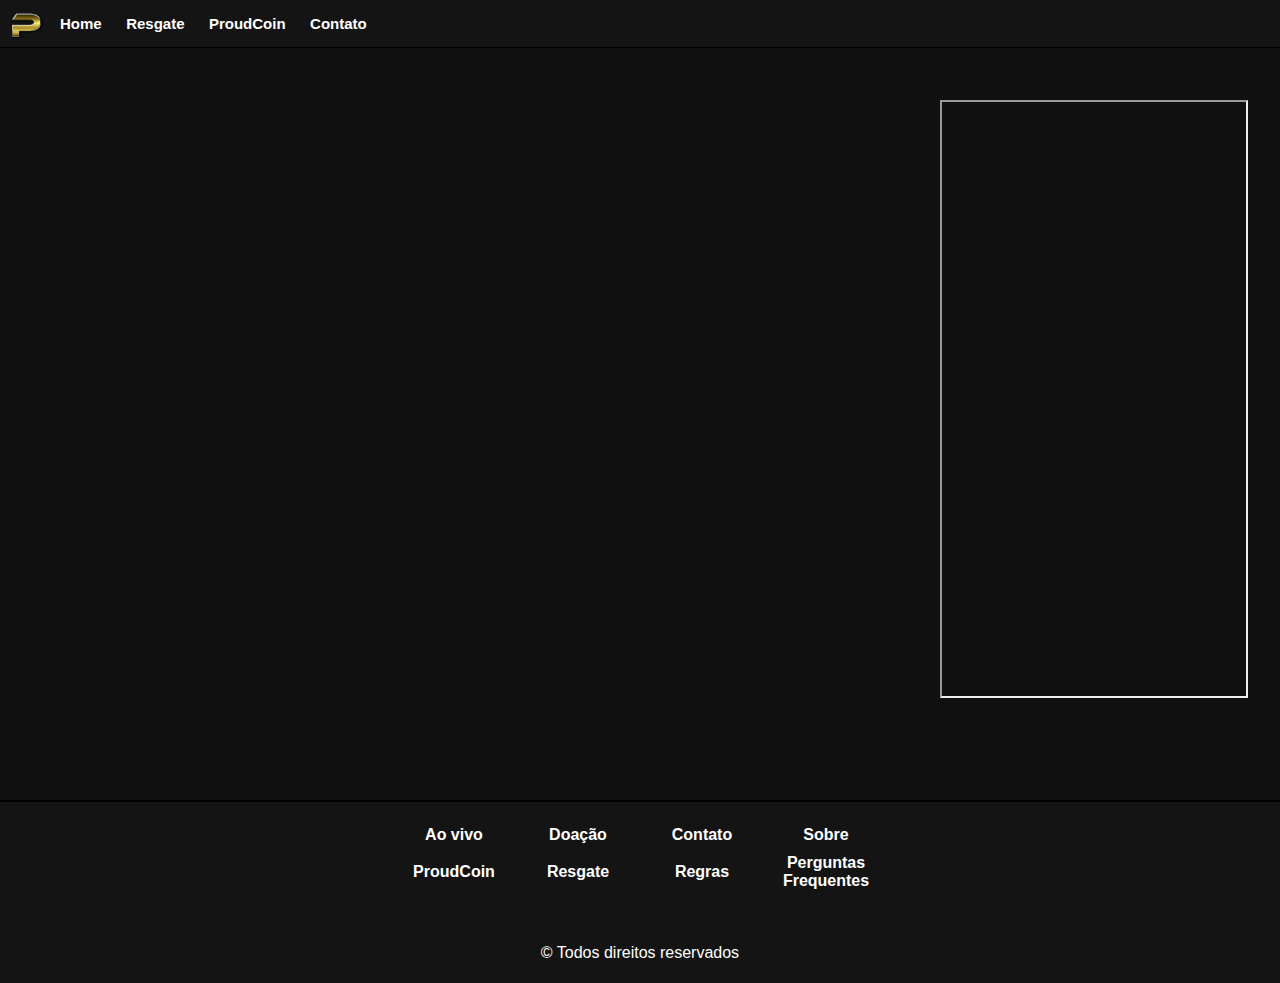
<file: index.html>
<!DOCTYPE html>
<html>
<head>
	<meta charset="utf-8">
	<title>ProudStream</title>
	<link rel="stylesheet" type="text/css" href="styles/style.css">
	<link rel="stylesheet" type="text/css" href="styles/normalize.css">
	<link rel="icon" type="imagem/png" href="Imagens/ProudCoin.png">
</head>
<body>
	<div id="menu">
		<ul id="botoes">
			<li><a href="index.html"><img id="logo" src="Imagens/ProudCoin.png"></a></li>
			<li><a href="index.html">Home</a></li>
			<li><a href="resgate.html">Resgate</a></li>
			<li><a href="proudcoin.html">ProudCoin</a></li>
			<li><a href="">Contato</a></li>
		</ul>
	</div>
	<div id="stream">
		<div id="player">
			<iframe src="https://player.twitch.tv/?channel=proudss&parent=wagprojects.github.io" 
				frameborder="0" 
				allowfullscreen="true" 
				scrolling="no" 
				width="74%" 
				height="100%" 
				style="float:left">
			</iframe>
			<iframe
			  id="twitch_chat_embed"
			  src="https://www.twitch.tv/embed/proudss/chat?parent=wagprojects.github.io"
			  height="99%"
			  width="25%" 
			  style="float:right">
			</iframe>
		</div>
	</div>
	<div id="rodape">
		<table>
			<tbody>
				<tr>
					<td><a href="http://twitch.tv/proudss" target="_blank">Ao vivo</a></td>
					<td>Doação</td>
					<td>Contato</td>
					<td>Sobre</td>
				</tr>
				<tr>
					<td><a href="proudcoin.html">ProudCoin</a></td>
					<td>Resgate</td>
					<td>Regras</td>
					<td><a href="perguntas.html">Perguntas Frequentes</a></td>
				</tr>
			</tbody>
		</table>
		<p style="margin-top: 50px">&#169; Todos direitos reservados</p>
	</div>
</body>
</html>
</file>
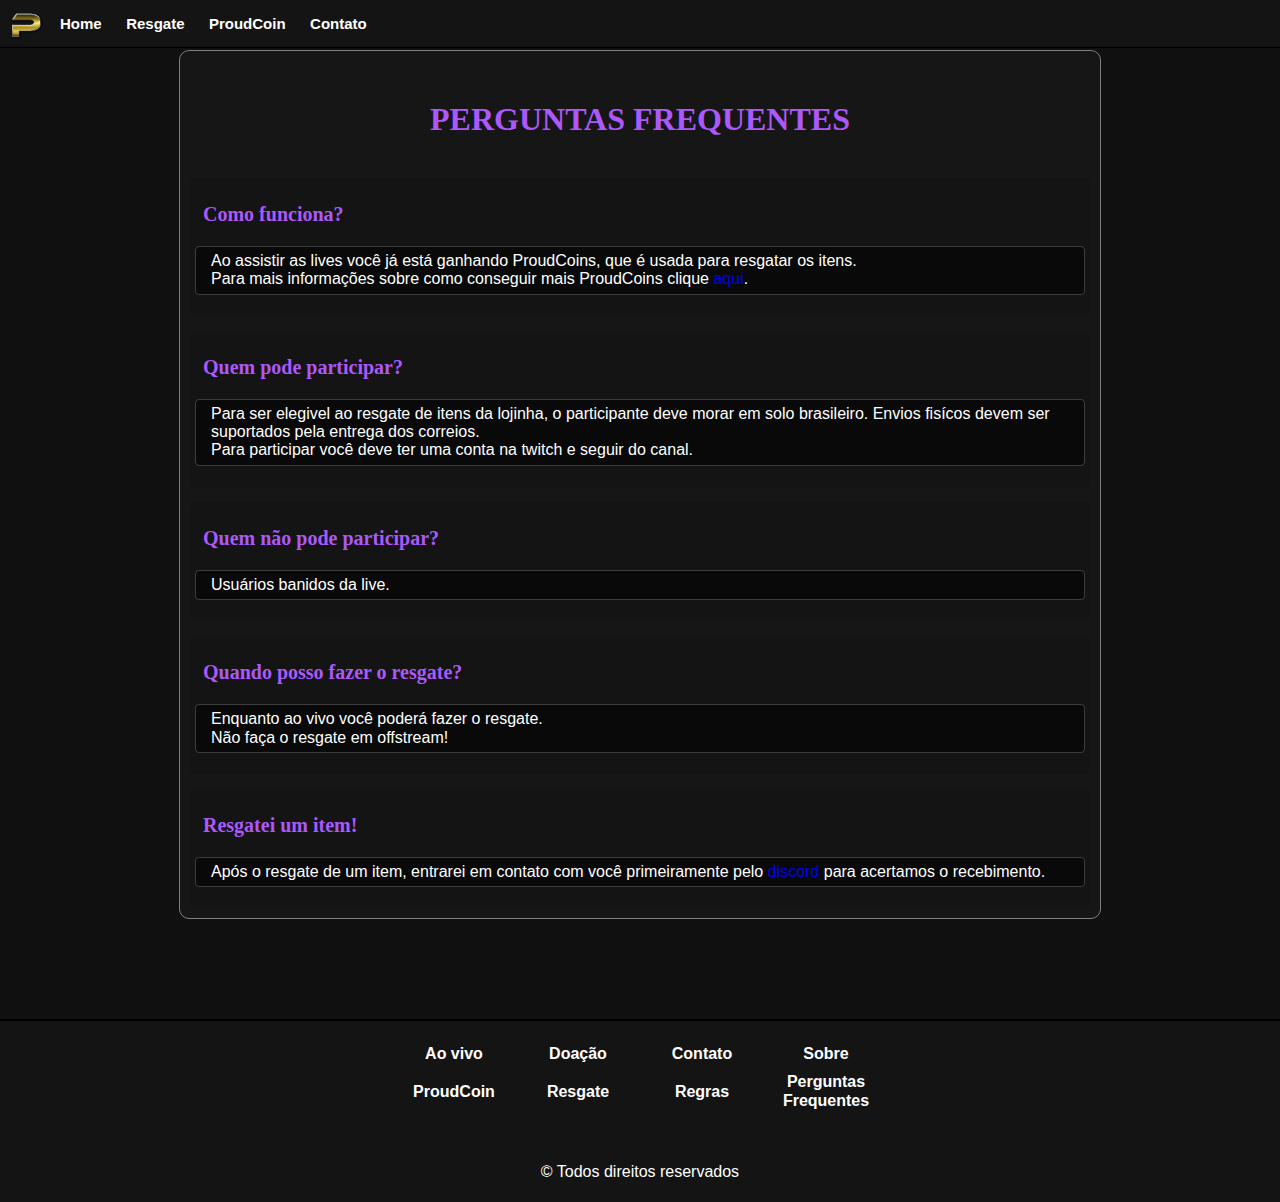
<file: perguntas.html>
<!DOCTYPE html>
<html>
<head>
	<meta charset="utf-8">
	<title>ProudStream</title>
	<link rel="stylesheet" type="text/css" href="styles/style.css">
	<link rel="stylesheet" type="text/css" href="styles/normalize.css">
	<link rel="icon" type="imagem/png" href="Imagens/ProudCoin.png">
</head>
<body id="principal">
	<div id="menu">
		<ul id="botoes">
			<li><a href="index.html"><img id="logo" src="Imagens/ProudCoin.png"></a></li>
			<li><a href="index.html">Home</a></li>
			<li><a href="resgate.html">Resgate</a></li>
			<li><a href="proudcoin.html">ProudCoin</a></li>
			<li><a href="">Contato</a></li>
		</ul>
	</div>
	<div id="conteudo">
		<h1>PERGUNTAS FREQUENTES</h1>
		<div class="pergunta">
			<h3>Como funciona?</h3>
			<p class="resposta">Ao assistir as lives você já está ganhando ProudCoins, que é usada para resgatar os itens.<br/>Para mais informações sobre como conseguir mais ProudCoins clique <a href="proudcoin.html" target="_blank">aqui</a>.</p>
		</div>
		<div class="pergunta">
			<h3>Quem pode participar?</h3>
			<p class="resposta">Para ser elegivel ao resgate de itens da lojinha, o participante deve morar em solo brasileiro. Envios fisícos devem ser suportados pela entrega dos correios.<br/>Para participar você deve ter uma conta na twitch e seguir do canal.</p>
		</div>
		<div class="pergunta">
			<h3>Quem não pode participar?</h3>
			<p class="resposta">Usuários banidos da live.</p>
		</div>
		<div class="pergunta">
			<h3>Quando posso fazer o resgate?</h3>
			<p class="resposta">Enquanto ao vivo você poderá fazer o resgate.<br/>Não faça o resgate em offstream!</p>
		</div>
		<div class="pergunta">
			<h3>Resgatei um item!</h3>
			<p class="resposta">Após o resgate de um item, entrarei em contato com você primeiramente pelo <a href="https://discord.com/invite/HEVuMjx" target="_blank">discord</a> para acertamos o recebimento.</p>
		</div>
	</div>
	<div id="rodape">
		<table>
			<tbody>
				<tr>
					<td><a href="http://twitch.tv/proudss" target="_blank">Ao vivo</a></td>
					<td>Doação</td>
					<td>Contato</td>
					<td>Sobre</td>
				</tr>
				<tr>
					<td><a href="proudcoin.html">ProudCoin</a></td>
					<td>Resgate</td>
					<td>Regras</td>
					<td><a href="perguntas.html">Perguntas Frequentes</a></td>
				</tr>
			</tbody>
		</table>
		<p style="margin-top: 50px">&#169; Todos direitos reservados</p>
	</div>
</body>
</html>
</file>
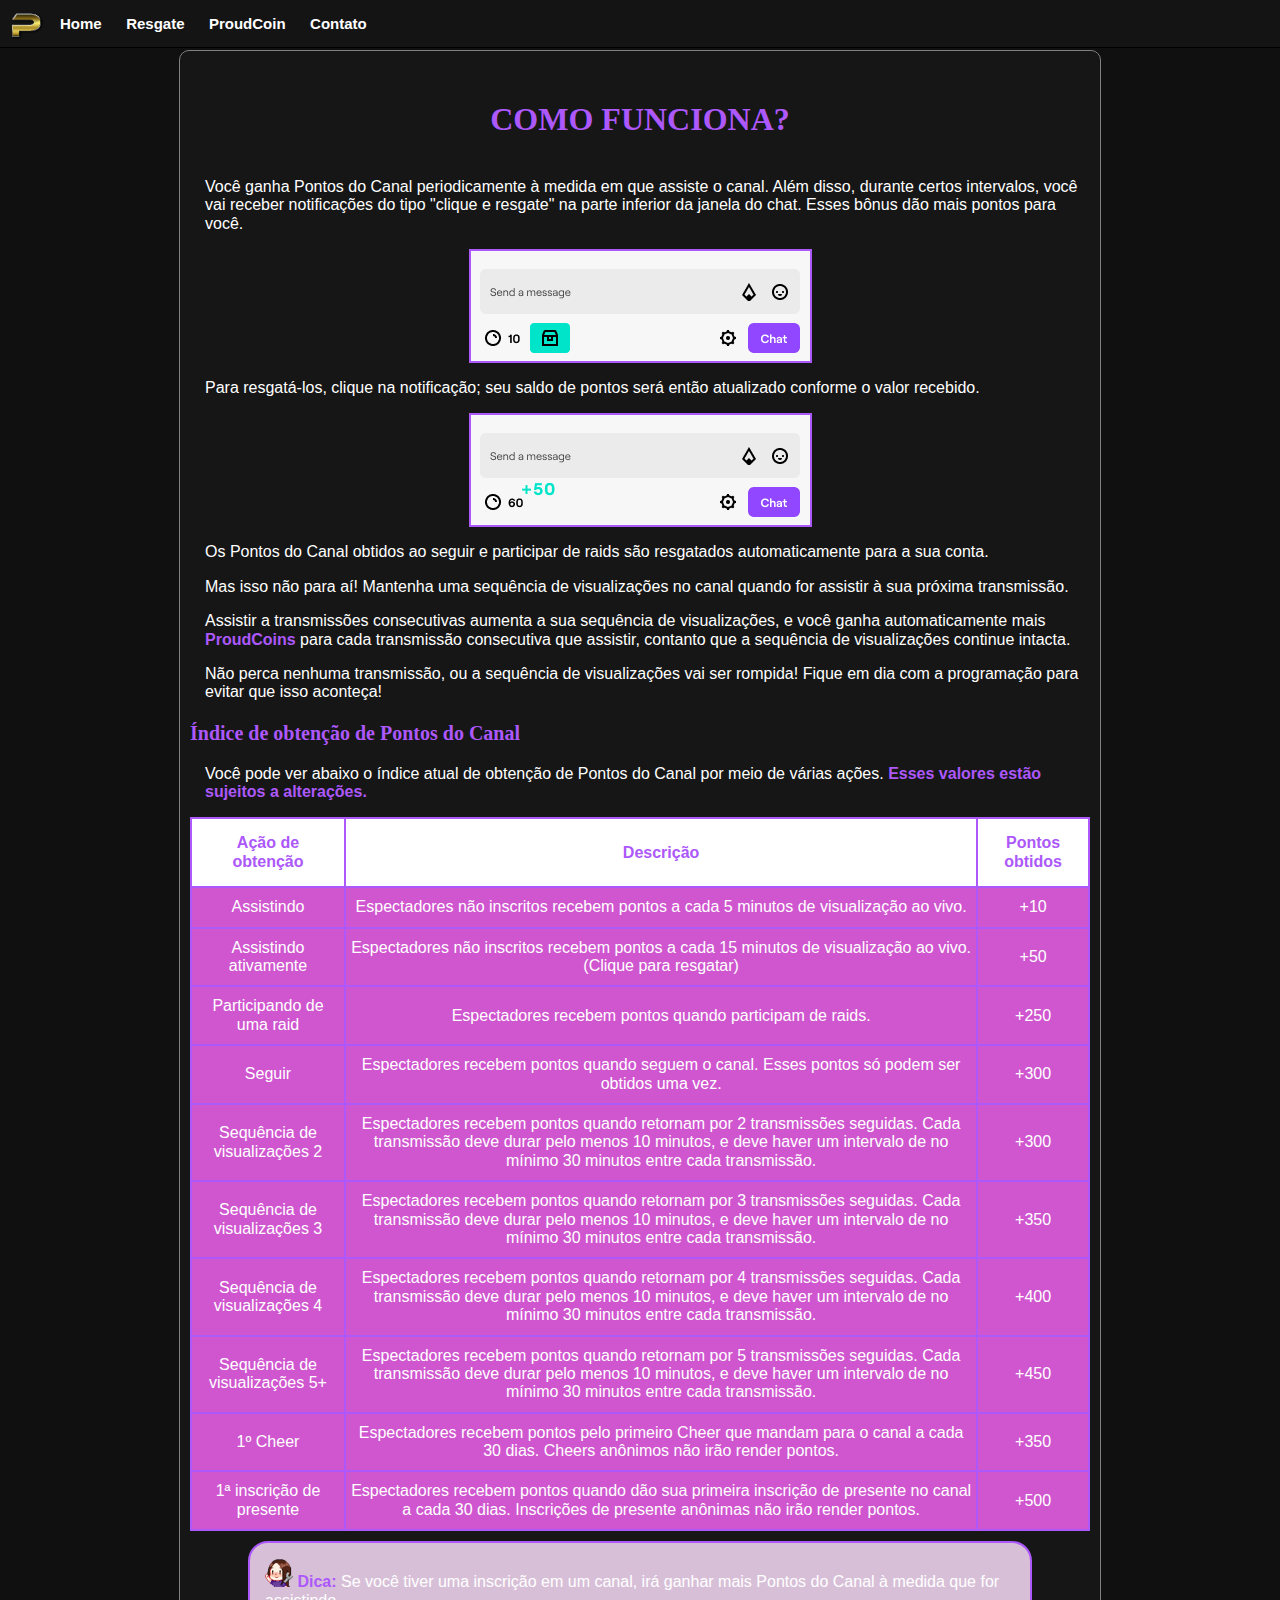
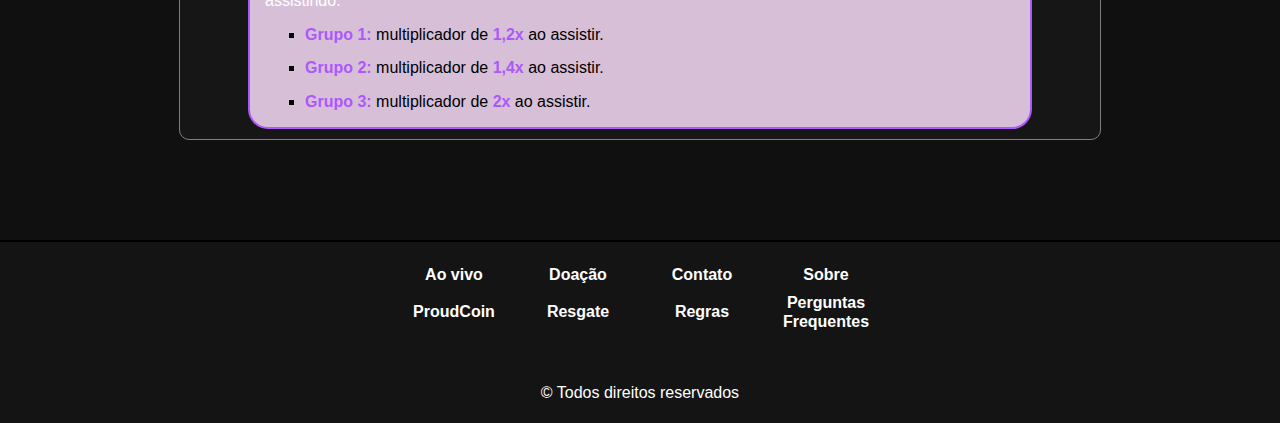
<file: proudcoin.html>
<!DOCTYPE html>
<html>
<head>
	<meta charset="utf-8">
	<title>ProudStream</title>
	<link rel="stylesheet" type="text/css" href="styles/style.css">
	<link rel="stylesheet" type="text/css" href="styles/normalize.css">
	<link rel="icon" type="imagem/png" href="Imagens/ProudCoin.png">
</head>
<body id="principal">
	<div id="menu">
		<ul id="botoes">
			<li><a href="index.html"><img id="logo" src="Imagens/ProudCoin.png"></a></li>
			<li><a href="index.html">Home</a></li>
			<li><a href="resgate.html">Resgate</a></li>
			<li><a href="proudcoin.html">ProudCoin</a></li>
			<li><a href="">Contato</a></li>
		</ul>
	</div>
	<div id="conteudo">
		<h1>COMO FUNCIONA?</h1>
		<p>Você ganha Pontos do Canal periodicamente à medida em que assiste o canal. Além disso, durante certos intervalos, você vai receber notificações do tipo "clique e resgate" na parte inferior da janela do chat. Esses bônus dão mais pontos para você.</p>
		<img src="Imagens/coin.png" class="img-centro" />
		<p>Para resgatá-los, clique na notificação; seu saldo de pontos será então atualizado conforme o valor recebido.</p>
		<img src="Imagens/coin+50.png" class="img-centro" />
		<p>Os Pontos do Canal obtidos ao seguir e participar de raids são resgatados automaticamente para a sua conta.</p>
		<p>Mas isso não para aí! Mantenha uma sequência de visualizações no canal quando for assistir à sua próxima transmissão.</p>
		<p>Assistir a transmissões consecutivas aumenta a sua sequência de visualizações, e você ganha automaticamente mais <b>ProudCoins</b> para cada transmissão consecutiva que assistir, contanto que a sequência de visualizações continue intacta.</p>
		<p>Não perca nenhuma transmissão, ou a sequência de visualizações vai ser rompida! Fique em dia com a programação para evitar que isso aconteça!</p>
		<h3>Índice de obtenção de Pontos do Canal</h3>
		<p>Você pode ver abaixo o índice atual de obtenção de Pontos do Canal por meio de várias ações. <b>Esses valores estão sujeitos a alterações.</b></p>
		<table>
			<thead>
				<tr>
					<th><b>Ação de obtenção</b></th>
					<th><b>Descrição</b></th>
					<th><b>Pontos obtidos</b></th>
				</tr>
			</thead>
			<tbody>
				<tr>
					<td>Assistindo</td>
					<td>Espectadores não inscritos recebem pontos a cada 5 minutos de visualização ao vivo.</td>
					<td>+10</td>
				</tr>
				<tr>
					<td>Assistindo ativamente</td>
					<td>Espectadores não inscritos recebem pontos a cada 15 minutos de visualização ao vivo. (Clique para resgatar)</td>
					<td>+50</td>
				</tr>
				<tr>
					<td>Participando de uma raid</td>
					<td>Espectadores recebem pontos quando participam de raids.</td>
					<td>+250</td>
				</tr>
				<tr>
					<td>Seguir</td>
					<td>Espectadores recebem pontos quando seguem o canal. Esses pontos só podem ser obtidos uma vez.</td>
					<td>+300</td>
				</tr>
				<tr>
					<td>Sequência de visualizações 2</td>
					<td>Espectadores recebem pontos quando retornam por 2 transmissões seguidas. Cada transmissão deve durar pelo menos 10 minutos, e deve haver um intervalo de no mínimo 30 minutos entre cada transmissão.</td>
					<td>+300</td>
				</tr>
				<tr>
					<td>Sequência de visualizações 3</td>
					<td>Espectadores recebem pontos quando retornam por 3 transmissões seguidas. Cada transmissão deve durar pelo menos 10 minutos, e deve haver um intervalo de no mínimo 30 minutos entre cada transmissão.</td>
					<td>+350</td>
				</tr>
				<tr>
					<td>Sequência de visualizações 4</td>
					<td>Espectadores recebem pontos quando retornam por 4 transmissões seguidas. Cada transmissão deve durar pelo menos 10 minutos, e deve haver um intervalo de no mínimo 30 minutos entre cada transmissão.</td>
					<td>+400</td>
				</tr>
				<tr>
					<td>Sequência de visualizações 5+</td>
					<td>Espectadores recebem pontos quando retornam por 5 transmissões seguidas. Cada transmissão deve durar pelo menos 10 minutos, e deve haver um intervalo de no mínimo 30 minutos entre cada transmissão.</td>
					<td>+450</td>
				</tr>
				<tr>
					<td>1º Cheer</td>
					<td>Espectadores recebem pontos pelo primeiro Cheer que mandam para o canal a cada 30 dias. Cheers anônimos não irão render pontos.</td>
					<td>+350</td>
				</tr>
				<tr>
					<td>1ª inscrição de presente</td>
					<td>Espectadores recebem pontos quando dão sua primeira inscrição de presente no canal a cada 30 dias. Inscrições de presente anônimas não irão render pontos.</td>
					<td>+500</td>
				</tr>
			</tbody>
		</table>
		<div class="dica"> 
			<p><img src="Imagens/oh.png" /> <b>Dica:</b> Se você tiver uma inscrição em um canal, irá ganhar mais Pontos do Canal à medida que for assistindo.</p>
			<ul type="square">
				<li><b>Grupo 1:</b> multiplicador de <b>1,2x</b> ao assistir.</li>
				<li><b>Grupo 2:</b> multiplicador de <b>1,4x</b> ao assistir.</li>
				<li><b>Grupo 3:</b> multiplicador de <b>2x</b> ao assistir.</li>
			</ul>
		</div>
	</div>
	<div id="rodape">
		<table>
			<tbody>
				<tr>
					<td><a href="http://twitch.tv/proudss" target="_blank">Ao vivo</a></td>
					<td>Doação</td>
					<td>Contato</td>
					<td>Sobre</td>
				</tr>
				<tr>
					<td><a href="proudcoin.html">ProudCoin</a></td>
					<td>Resgate</td>
					<td>Regras</td>
					<td><a href="perguntas.html">Perguntas Frequentes</a></td>
				</tr>
			</tbody>
		</table>
		<p style="margin-top: 50px">&#169; Todos direitos reservados</p>
	</div>
</body>
</html>
</file>
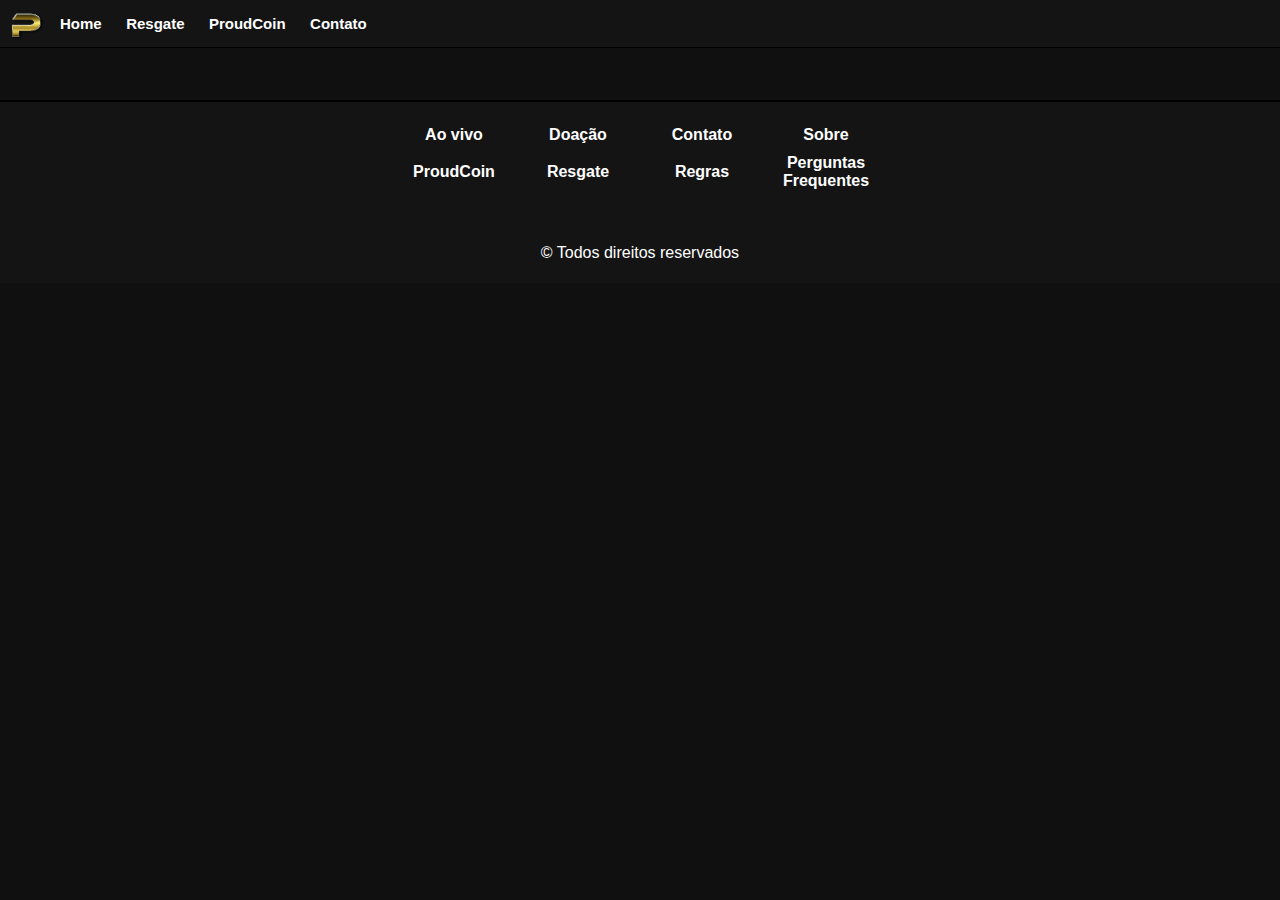
<file: resgate.html>
<!DOCTYPE html>
<html>
<head>
	<meta charset="utf-8">
	<title>ProudStream</title>
	<link rel="stylesheet" type="text/css" href="styles/style.css">
	<link rel="stylesheet" type="text/css" href="styles/normalize.css">
	<link rel="icon" type="imagem/png" href="Imagens/ProudCoin.png">
</head>
<body>
	<div id="menu">
		<ul id="botoes">
			<li><a href="index.html"><img id="logo" src="Imagens/ProudCoin.png"></a></li>
			<li><a href="index.html">Home</a></li>
			<li><a href="resgate.html">Resgate</a></li>
			<li><a href="proudcoin.html">ProudCoin</a></li>
			<li><a href="">Contato</a></li>
		</ul>
	</div>
	<div id="loja">
		<div class="produto">
			
		</div>
	</div>

	<div id="rodape">
		<table>
			<tbody>
				<tr>
					<td><a href="http://twitch.tv/proudss" target="_blank">Ao vivo</a></td>
					<td>Doação</td>
					<td>Contato</td>
					<td>Sobre</td>
				</tr>
				<tr>
					<td><a href="proudcoin.html">ProudCoin</a></td>
					<td>Resgate</td>
					<td>Regras</td>
					<td><a href="perguntas.html">Perguntas Frequentes</a></td>
				</tr>
			</tbody>
		</table>
		<p style="margin-top: 50px">&#169; Todos direitos reservados</p>
	</div>
</body>
</html>
</file>
<file: styles/style.css>
body{
	font-family: Roober, Inter, "Helvetica Neue", Helvetica, Arial, sans-serif;
	margin: 0 auto;
	background-color: #101010;
}
body b{
	color: #AC58FA;
}

/*INICIO MENU*/
#menu ul{
	height: 32px;
	margin-top: 0px;
	background-color: #141414;
	border-bottom: 1px solid #000000;
	width: 100%;
	position: fixed;
	top: 0px;
}
#menu ul li{
	/*visual horizontal*/
	display: inline;
	margin: 10px;
}
#menu ul li a{
	font-size: 15px;
	font-weight: bold;
	font-family: Roober, Inter, "Helvetica Neue", Helvetica, Arial, sans-serif;
	text-decoration: none;
	/*visual do link*/
	color: white ;

}
#menu ul li a:hover{
	color: #AC58FA;
}
#botoes{
	padding-left: 30px;
	padding-top: 15px;
}
#logo{
	position: fixed;
	top: 10px;
	left: 10px;
	width: 35px;
}
/*FIM MENU*/

/*INICIO PLAYER*/
#stream{
	width: 100%;
	height: 600px;
	text-align: center;
	margin: 100px auto 0px auto;
}
#player{
	margin-left: auto;
	margin-right: auto;
	width: 95%;
	height: 100%;
}

/*FIM PLAYER*/

/*INICIO RODAPE*/
#rodape{
	text-align: center;
	background-color: #141414;
	color: white;
	border-top: 2px solid #000000;
	margin-top: 100px;
	padding-top: 10px;
	padding-bottom: 5px;
}

#rodape table{
	margin: 5px auto;
}
#rodape table td{
	border: none;
	width: 120px;
	height: 30px;
	font-weight: bold;
}

#rodape a{
	color: white;
	text-decoration: none;
}
#rodape a:hover{
	/*PASSAR O MOUSE POR CIMA*/
	color: #AC58FA;
}
/*FIM RODAPE*/

#direcionamento{
	text-align: center;
}
#assinatura{
	background: pink;
}

/*INICIO CONTEUDO*/
#conteudo{
	margin: 50px auto;
	width: 900px;
	padding: 10px;
	background: #161616;
	border: 1px solid grey;
	border-radius: 10px;
}
#conteudo h1{
	margin: 40px;
	text-align: center;
	font-family: "Cambria";
	color: #AC58FA;
}
#conteudo a{
	text-decoration: none;
}
#conteudo a:hover{
	color: #AC58FA;
}
#conteudo h3{
	font-size: 20px;
	font-family: "Cambria";
	color: #AC58FA;
}
#conteudo p{
	padding-left: 15px;
	clear: both;
	color:	white;
}
#conteudo table{
	background-color: rgb(207, 86, 207);
	margin-bottom: 10px;
}
#conteudo table, th, td{
	border: 2px solid #AC58FA;
	border-collapse: collapse;
	color: white;
	text-align: center;
}
#conteudo th{
	background-color: white;
	padding: 15px;
}
#conteudo td{
	padding-top: 10px;
	padding-bottom: 10px;
	padding-left: 5px;
	padding-right: 5px;
}
/*FIM CONTEUDO*/
/* CLASSES */
.pergunta{
	margin-top: 15px;
	border-radius: 5px;
	padding: 5px;
	background: #141414;
}
.pergunta h3{
	padding-left: 8px;
}
.resposta{
	border: 1px solid #3C3C3C;
	border-radius: 4px;
	padding: 5px;
	background: #090909;
}
.img-centro{
	border: 2px solid #AC58FA;
	display: block;
	margin-left: auto;
	margin-right: auto;
}
.dica{
	background-color: thistle;
	border: 2px solid #AC58FA;
	border-radius: 20px;
	width: 780px;
	display: block;
	margin-left: auto;
	margin-right: auto;
}
.dica li{
	margin: 15px;
}
</file>
